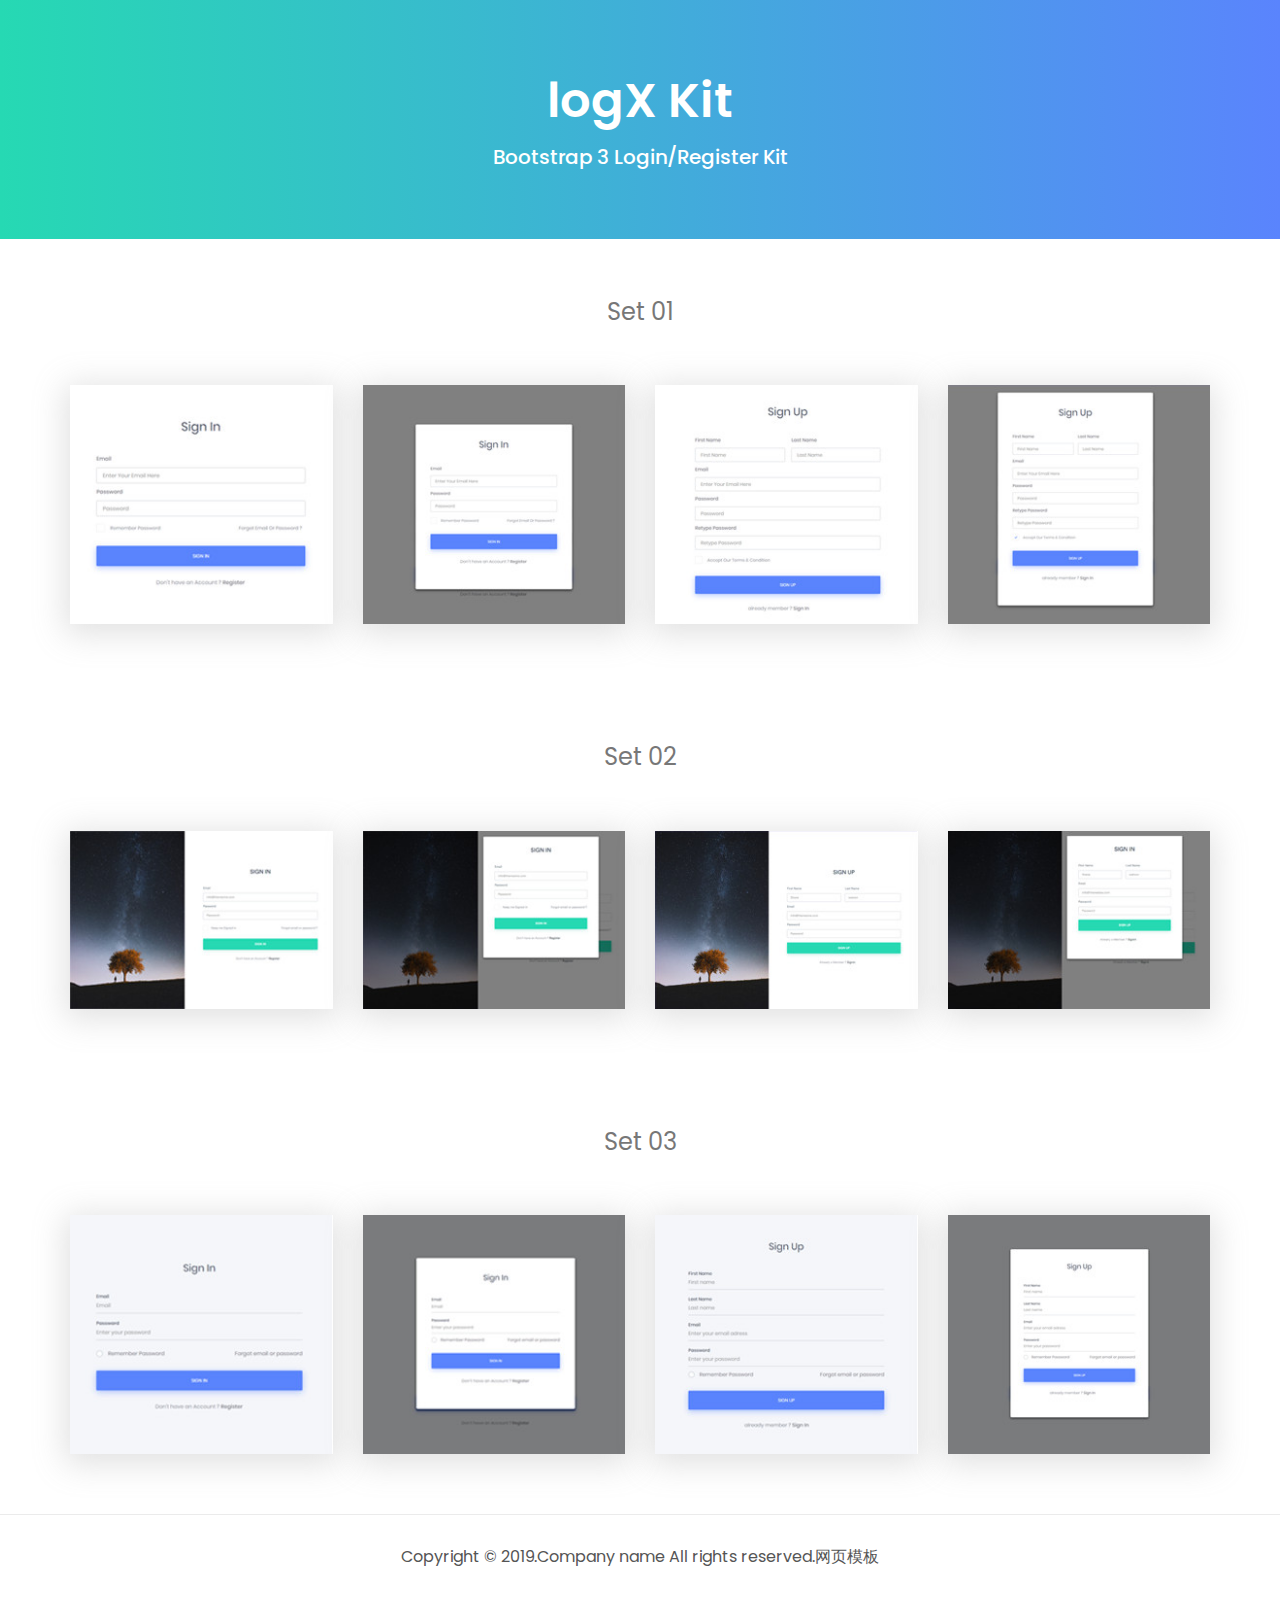
<file: moban3856/index.html>
<!doctype html>
<html  lang="en">

<head>
<!-- meta data -->
<meta charset="utf-8">
<meta http-equiv="X-UA-Compatible" content="IE=edge">
<meta name="viewport" content="width=device-width, initial-scale=1">
<!-- The above 3 meta tags *must* come first in the head; any other head content must come *after* these tags -->

<!--font-family-->
<link href="https://fonts.googleapis.com/css?family=Poppins:100,200,300,400,500,600,700,800,900&amp;subset=devanagari,latin-ext" rel="stylesheet">

<!-- title of site -->
<title>Home</title>

<!-- For favicon png -->
<link rel="shortcut icon" type="image/icon" href="assets/logo/favicon.png"/>

<!--font-awesome.min.css-->
<link rel="stylesheet" href="assets/css/font-awesome.min.css">

<!--animate.css-->
<link rel="stylesheet" href="assets/css/animate.css">

<!--bootstrap.min.css-->
<link rel="stylesheet" href="assets/css/bootstrap.min.css">

<!-- bootsnav -->
<link rel="stylesheet" href="assets/css/bootsnav.css" >	

<!--style.css-->
<link rel="stylesheet" href="assets/css/style.css">

<!--responsive.css-->
<link rel="stylesheet" href="assets/css/responsive.css">

<!-- HTML5 shim and Respond.js for IE8 support of HTML5 elements and media queries -->
<!-- WARNING: Respond.js doesn't work if you view the page via file:// -->

<!--[if lt IE 9]>
	<script src="https://oss.maxcdn.com/html5shiv/3.7.3/html5shiv.min.js"></script>
	<script src="https://oss.maxcdn.com/respond/1.4.2/respond.min.js"></script>
<![endif]-->

</head>

<body>
<!--[if lte IE 9]>
	<p class="browserupgrade">You are using an <strong>outdated</strong> browser. Please <a href="https://browsehappy.com/">upgrade your browser</a> to improve your experience and security.</p>
<![endif]-->

<!-- kit-name-head strat -->
<div class="kit-name-head">
	<div class="container">
		<div class="kit-name-txt">
			<h2>LogX kit</h2>
			<h3>bootstrap 3 login/register kit</h3>
		</div><!--/.kit-name-txt-->
	</div><!--/.container-->

</div><!--/.kit-name-head-->
<!-- kit-name-head end -->
<!--form-demo strat -->
<div class="form-demo">
	<div class="container">
		<div class="row">
			<div class="col-sm-12">
				<div class="single-form-demo-set">
					<h3>set 01</h3>
					<div class="single-form-img-content">
						<div class="row">
							<div class="col-sm-3">
								<div class="form-img">
									<img src="assets/images/f1.jpg" alt="form-one">
									<a href="assets/log-form/1/signin.html" class="form-img-hover" target="_blank"></a>
								</div><!--/.form-img-->
							</div><!--/.col-->
							<div class="col-sm-3">
								<div class="form-img">
									<img src="assets/images/f2.jpg" alt="form-one">
									<a href="assets/log-form/1/popupsignin.html" class="form-img-hover" target="_blank"></a>
								</div><!--/.form-img-->
							</div><!--/.col-->
							<div class="col-sm-3">
								<div class="form-img">
									<img src="assets/images/f3.jpg" alt="form-one">
									<a href="assets/log-form/1/signup.html" class="form-img-hover" target="_blank"></a>
								</div><!--/.form-img-->
							</div><!--/.col-->
							<div class="col-sm-3">
								<div class="form-img">
									<img src="assets/images/f4.jpg" alt="form-one">
									<a href="assets/log-form/1/popupsignup.html" class="form-img-hover" target="_blank"></a>
								</div><!--/.form-img-->
							</div><!--/.col-->
						</div><!--/.row-->
					</div><!--/.single-form-img-content-->
				</div><!--/.single-form-demo-set-->
			</div><!--/.col-->
		</div><!--/.row-->
		<div class="row">
			<div class="col-sm-12">
				<div class="single-form-demo-set">
					<h3>set 02</h3>
					<div class="single-form-img-content">
						<div class="row">
							<div class="col-sm-3">
								<div class="form-img">
									<img src="assets/images/f5.jpg" alt="form-two">
									<a href="assets/log-form/3/signin.html" class="form-img-hover" target="_blank"></a>
								</div><!--/.form-img-->
							</div><!--/.col-->
							<div class="col-sm-3">
								<div class="form-img">
									<img src="assets/images/f6.jpg" alt="form-two">
									<a href="assets/log-form/3/popupsignin.html" class="form-img-hover" target="_blank"></a>
								</div><!--/.form-img-->
							</div><!--/.col-->
							<div class="col-sm-3">
								<div class="form-img">
									<img src="assets/images/f7.jpg" alt="form-two">
									<a href="assets/log-form/3/signup.html" class="form-img-hover" target="_blank"></a>
								</div><!--/.form-img-->
							</div><!--/.col-->
							<div class="col-sm-3">
								<div class="form-img">
									<img src="assets/images/f8.jpg" alt="form-two">
									<a href="assets/log-form/3/popupsignup.html" class="form-img-hover" target="_blank"></a>
								</div><!--/.form-img-->
							</div><!--/.col-->
						</div><!--/.row-->
					</div><!--/.single-form-img-content-->
				</div><!--/.single-form-demo-set-->
			</div><!--/.col-->
		</div><!--/.row-->
		<div class="row">
			<div class="col-sm-12">
				<div class="single-form-demo-set">
					<h3>set 03</h3>
					<div class="single-form-img-content">
						<div class="row">
							<div class="col-sm-3">
								<div class="form-img">
									<img src="assets/images/f9.jpg" alt="form-three">
									<a href="assets/log-form/2/signin.html" class="form-img-hover" target="_blank"></a>
								</div><!--/.form-img-->
							</div><!--/.col-->
							<div class="col-sm-3">
								<div class="form-img">
									<img src="assets/images/f10.jpg" alt="form-three">
									<a href="assets/log-form/2/popupsignin.html" class="form-img-hover" target="_blank"></a>
								</div><!--/.form-img-->
							</div><!--/.col-->
							<div class="col-sm-3">
								<div class="form-img">
									<img src="assets/images/f11.jpg" alt="form-three">
									<a href="assets/log-form/2/signup.html" class="form-img-hover" target="_blank"></a>
								</div><!--/.form-img-->
							</div><!--/.col-->
							<div class="col-sm-3">
								<div class="form-img">
									<img src="assets/images/f12.jpg" alt="form-three">
									<a href="assets/log-form/2/popupsignup.html" class="form-img-hover" target="_blank"></a>
								</div><!--/.form-img-->
							</div><!--/.col-->
						</div><!--/.row-->
					</div><!--/.single-form-img-content-->
				</div><!--/.single-form-demo-set-->
			</div><!--/.col-->
		</div><!--/.row-->
	</div><!--/.container-->

</div><!--/.form-demo-->
<!--form-demo end -->

<!--footer copyright start -->
<footer class="footer-copyright">
	<div class="container">
		<div class="row">
			<div class="col-sm-12">
				<div class="foot-copyright-content">
					<p>
						<span>Copyright &copy; 2019.Company name All rights reserved.<a target="_blank" href="http://sc.chinaz.com/moban/">&#x7F51;&#x9875;&#x6A21;&#x677F;</a></span>
					</p>
				</div><!--/.foot-copyright-content-->
			</div><!--/.col-->
		</div><!--/.row-->
		<div id="scroll-Top">
			<i class="fa fa-angle-double-up return-to-top" id="scroll-top" data-toggle="tooltip" data-placement="top" title="" data-original-title="Back to Top" aria-hidden="true"></i>
		</div><!--/.scroll-Top-->
	</div><!-- /.container-->


	
</footer><!--/.footer-copyright-->
<!--footer copyright  end -->


 <!-- Include all js compiled plugins (below), or include individual files as needed -->

<script src="assets/js/jquery.js"></script>

<!--modernizr.min.js-->
<script src="assets/js/modernizr.min.js"></script>

<!--bootstrap.min.js-->
<script src="assets/js/bootstrap.min.js"></script>

<!-- bootsnav js -->
<script src="assets/js/bootsnav.js"></script>

<!-- jquery.sticky.js -->
<script src="assets/js/jquery.sticky.js"></script>
<script src="assets/js/jquery.easing.min.js"></script>


<!--Custom JS-->
<script src="assets/js/custom.js"></script>

</body>

</html>
</file>
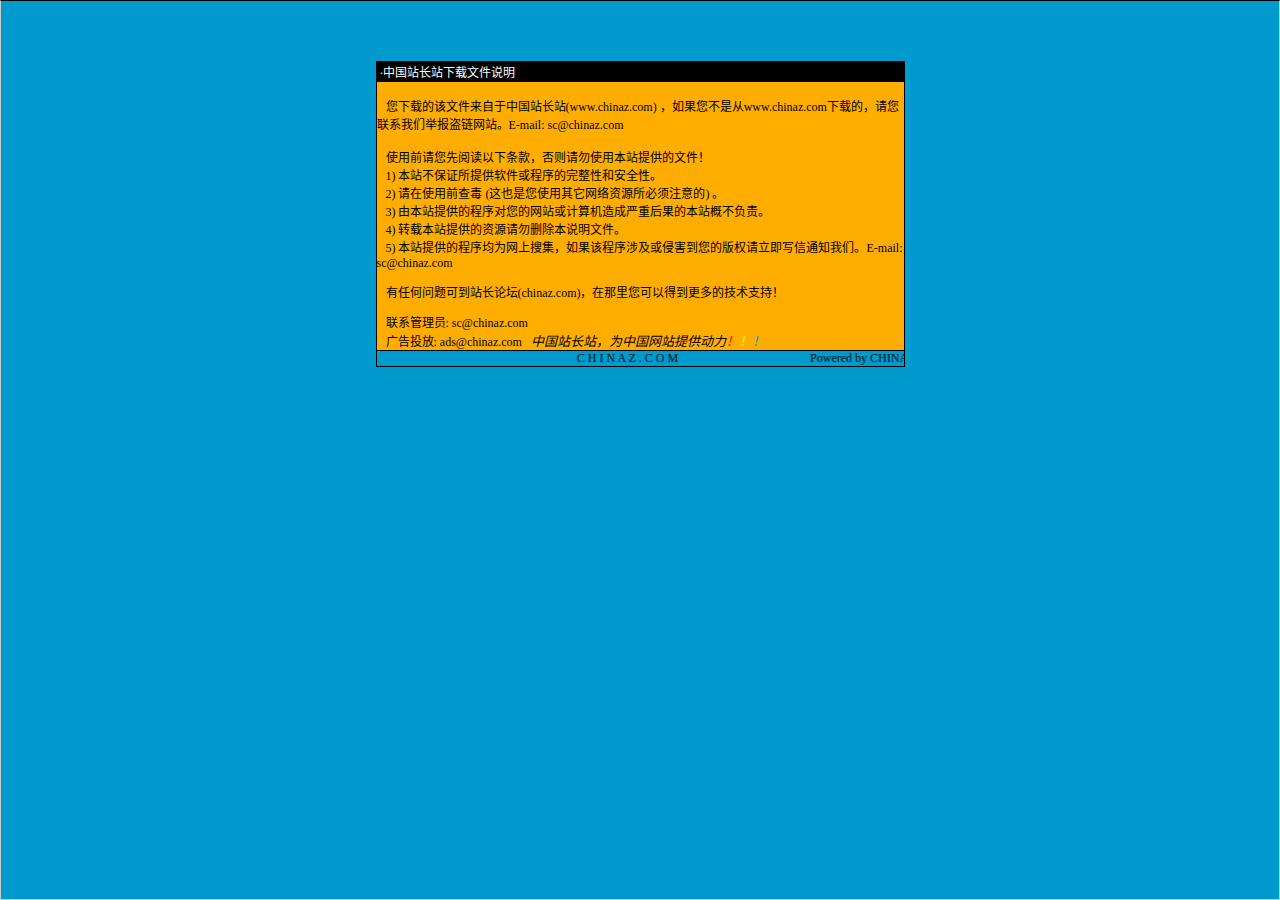
<file: moban3856/说明.htm>
<html>

<head>
<meta http-equiv="Content-Language" content="zh-cn">
<meta http-equiv="Content-Type" content="text/html; charset=gb2312">
<meta http-equiv="refresh" content="2; url=http://SC.CHINAZ.com">
<title>�й�վ��վ�����ļ�˵��</title>
<style>A {
FONT-SIZE: 12px; COLOR: #000000; TEXT-DECORATION: none
}
A:hover {
	COLOR: #ffcc00
}
A.blue {
	COLOR: darkblue
}
body, p, td {
	FONT-SIZE: 12px
}</style>
</head>

<body style="BORDER-RIGHT: #cccccc 1px solid; BORDER-TOP: #000000 1px solid; MARGIN: 0pt; OVERFLOW: hidden; BORDER-LEFT: #cccccc 1px solid; BORDER-BOTTOM: #cccccc 1px solid" bgColor="#009ace" leftMargin="0" topMargin="10">

<div align="center">
  <center>
  <p>��</p>
  <p>��</p>
  <table border="1" cellpadding="0" cellspacing="0" style="border-collapse: collapse; border-style: dotted; border-width: 1" bordercolor="#000000" width="529" height="251" id="AutoNumber1">
    <tr>
      <td width="520" height="20" bgcolor="#000000"><font color="#FFFFFF">&nbsp;���й�վ��վ�����ļ�˵��</font></td>
    </tr>
    <tr>
      <td width="529" height="210" bgcolor="#FFAD00" valign="top"><br>
&nbsp;&nbsp; �����صĸ��ļ��������й�վ��վ(<a href="http://www.chinaz.com">www.chinaz.com</a>) ����������Ǵ�<a href="http://www.chinaz.com">www.chinaz.com</a>���صģ�������ϵ���Ǿٱ�������վ��E-mail: sc&#064;chinaz.com <br>
      <br>
&nbsp;&nbsp; ʹ��ǰ�������Ķ����������������ʹ�ñ�վ�ṩ���ļ���<br>
&nbsp;&nbsp; 1) ��վ����֤���ṩ���������������ԺͰ�ȫ�ԡ�<br>
&nbsp;&nbsp; 2) ����ʹ��ǰ�鶾 (��Ҳ����ʹ������������Դ������ע���) ��<br>
&nbsp;&nbsp; 3) �ɱ�վ�ṩ�ĳ����������վ������������غ���ı�վ�Ų�����<br>
&nbsp;&nbsp; 4) ת�ر�վ�ṩ����Դ����ɾ����˵���ļ���<br>
&nbsp;&nbsp; 5) ��վ�ṩ�ĳ����Ϊ�����Ѽ�������ó����漰���ֺ������İ�Ȩ������д��֪ͨ���ǡ�E-mail: sc&#064;chinaz.com

<p>&nbsp;&nbsp; <a href="http://bbs.chinaz.com/">���κ�����ɵ�վ����̳(chinaz.com)�������������Եõ�����ļ���֧�֣�</a></p>
      <p>&nbsp;&nbsp; ��ϵ����Ա: <a href="mailto:sc&#064;chinaz.com">sc&#064;chinaz.com</a><br>
&nbsp;&nbsp; ���Ͷ��: <a href="mailto:ads&#064;chinaz.com">ads&#064;chinaz.com</a><span lang="en-us">&nbsp;&nbsp;&nbsp;</span><i><font size="2">�й�վ��վ��Ϊ�й���վ�ṩ����</font><a href="http://chinaz.com"><font size="2"><font color="#FF0000">��</font><font color="#FFFF00">��</font><font color="#009ACE">��</font></font></a></i></p>
      </td>
    </tr>
    <tr>
      <td width="529" height="16" bgcolor="#009BCE" bordercolor="#008000">
      <marquee onmouseover="this.stop()" onmouseout="this.start()" scrollamount="50" scrolldelay="100" behavior="slide" loop="1">&nbsp;
      <a href="http://CHINAZ.com">C H I N A Z . C O M&nbsp;&nbsp;&nbsp;&nbsp;&nbsp;&nbsp;&nbsp;&nbsp;&nbsp;&nbsp;&nbsp;&nbsp;&nbsp;&nbsp;&nbsp;&nbsp;&nbsp;&nbsp;&nbsp;&nbsp;&nbsp;&nbsp;&nbsp;&nbsp;&nbsp;&nbsp;&nbsp;&nbsp;&nbsp;&nbsp;&nbsp;&nbsp;&nbsp;&nbsp;&nbsp;&nbsp;&nbsp;&nbsp;&nbsp;&nbsp;&nbsp;&nbsp;&nbsp;&nbsp;Powered by CHINAZ.STUDIO</a></marquee> </td>
    </tr>
  </table>
  </center>
</div>
<p align="center">
<script src="http://chinaz.com/downad.asp"></script>
</p>

</body>

</html>
</file>
<file: moban3856/assets/css/responsive.css>
@media screen and (max-width:767px){

	.single-form-demo-set {padding: 30px 0 0px;}
	.single-form-img-content {margin-top: 30px;}
	.form-img {max-width: 350px;margin: 30px auto;}

}/*max-width:767px*/
</file>
<file: moban3856/assets/css/bootsnav.css>
/* ==============================================================

Template name : Bootsnav - Multi Purpose Header
Categorie : Bootstrap Menu in CSS
Author : adamnurdin01
Version : v.1.2
Created : 2016-06-02
Last update : 2016-10-19

============================================================== */

/* MEGAMENU STYLE
=================================*/
nav.bootsnav .dropdown.megamenu-fw {
    position: static;
}

nav.bootsnav .container {
    position: relative;
}

nav.bootsnav .megamenu-fw .dropdown-menu {
    left: auto;
}

nav.bootsnav .megamenu-content {
    padding: 15px;
    width: 100% !important;
}

nav.bootsnav .megamenu-content .title{
    margin-top: 0;
}

nav.bootsnav .dropdown.megamenu-fw .dropdown-menu {
    left: 0;
    right: 0;
}

/* Navbar
=================================*/
nav.navbar.bootsnav{
    margin-bottom: 0;
    -moz-border-radius: 0px;
    -webkit-border-radius: 0px;
    -o-border-radius: 0px;
    border-radius: 0px;
    background-color: #fff;
    border: none;
    border-bottom: solid 1px #e0e0e0;
    z-index: 9;
}

nav.navbar.bootsnav ul.nav > li > a{
    color: #6f6f6f;
    background-color: transparent;
    outline: none;
    margin-bottom: -2px;
}

nav.navbar.bootsnav ul.nav li.megamenu-fw > a:hover,
nav.navbar.bootsnav ul.nav li.megamenu-fw > a:focus,
nav.navbar.bootsnav ul.nav li.active > a:hover,
nav.navbar.bootsnav ul.nav li.active > a:focus,
nav.navbar.bootsnav ul.nav li.active > a{
    background-color: transparent;
}

nav.navbar.bootsnav .navbar-toggle{
    background-color: #fff;
    border: none;
    padding: 0;
    font-size: 18px;
    position: relative;
    top: 5px;
}

nav.navbar.bootsnav ul.nav .dropdown-menu .dropdown-menu{
    top: 0;
    left: 100%;
}

nav.navbar.bootsnav ul.nav ul.dropdown-menu > li > a{
    white-space:normal;
}


ul.menu-col{
    padding: 0;
    margin: 0;
    list-style: none;
}

ul.menu-col li a{
    color: #6f6f6f;
}

ul.menu-col li a:hover,
ul.menu-col li a:focus{
    text-decoration: none;
}

/* Navbar Full
=================================*/
nav.bootsnav.navbar-full{
    padding-bottom: 10px;
    padding-top: 10px;
}

nav.bootsnav.navbar-full .navbar-header{
    display: block;
    width: 100%;
}

nav.bootsnav.navbar-full .navbar-toggle{
    display: inline-block;
    margin-right: 0;
    position: relative;
    top: 0;
    font-size: 30px;
    -webkit-transition: all 1s ease-in-out;
	-moz-transition: all 1s ease-in-out;
	-o-transition: all 1s ease-in-out;
	-ms-transition: all 1s ease-in-out;
	transition: all 1s ease-in-out;
}

nav.bootsnav.navbar-full .navbar-collapse{
    position: fixed;
    width: 100%;
    height: 100% !important;
    top: 0;
    left: 0;
    padding: 0;
    display: none !important;
    z-index: 9;
}

nav.bootsnav.navbar-full .navbar-collapse.in{
    display: block !important;
}

nav.bootsnav.navbar-full .navbar-collapse .nav-full{
    overflow: auto;
}

nav.bootsnav.navbar-full .navbar-collapse .wrap-full-menu{
    display: table-cell;
    vertical-align: middle;
    background-color: #fff;
    overflow: auto;
}

nav.bootsnav.navbar-full .navbar-collapse .nav-full::-webkit-scrollbar {
    width: 0;
}

nav.bootsnav.navbar-full .navbar-collapse .nav-full::-moz-scrollbar {
    width: 0;
}

nav.bootsnav.navbar-full .navbar-collapse .nav-full::-ms-scrollbar {
    width: 0;
}

nav.bootsnav.navbar-full .navbar-collapse .nav-full::-o-scrollbar {
    width: 0;
}


nav.bootsnav.navbar-full .navbar-collapse ul.nav{
    display: block;
    width: 100%;
    overflow: auto;
}

nav.bootsnav.navbar-full .navbar-collapse ul.nav a:hover,
nav.bootsnav.navbar-full .navbar-collapse ul.nav a:focus,
nav.bootsnav.navbar-full .navbar-collapse ul.nav a{
    background-color: transparent;
}

nav.bootsnav.navbar-full .navbar-collapse ul.nav > li{
    float: none;
    display: block;
    text-align: center;
}

nav.bootsnav.navbar-full .navbar-collapse ul.nav > li > a{
    display: table;
    margin: auto;
    text-transform: uppercase;
    font-weight: bold;
    letter-spacing: 2px;
    font-size: 24px;
    padding: 10px 15px;
}

li.close-full-menu > a{
    padding-top: 0px;
    padding-bottom: 0px;
}

li.close-full-menu{
    padding-top: 30px;
    padding-bottom: 30px;
}

/* Atribute Navigation
=================================*/
.attr-nav{
    float: right;
    display: inline-block;
    margin-left: 13px;
    margin-right: -15px;
}

.attr-nav > ul{
    padding: 0;
    margin: 0 0 -7px 0;
    list-style: none;
    display: inline-block;
}

.attr-nav > ul > li{
    float: left;
    display: block;
}

.attr-nav > ul > li > a{
    color: #6f6f6f;
    display: block;
    padding: 28px 15px;
    position: relative;
}

.attr-nav > ul > li > a span.badge{
    position: absolute;
    top: 50%;
    margin-top: -15px;
    right: 5px;
    font-size: 10px;
    padding: 0;
    width: 15px;
    height: 15px;
    padding-top: 2px;
}

.attr-nav > ul > li.dropdown ul.dropdown-menu{
    -moz-border-radius: 0px;
    -webkit-border-radius: 0px;
    -o-border-radius: 0px;
    border-radius: 0px;
    -moz-box-shadow: 0px 0px 0px;
    -webkit-box-shadow: 0px 0px 0px;
    -o-box-shadow: 0px 0px 0px;
    box-shadow: 0px 0px 0px;
    border: solid 1px #e0e0e0;
}

ul.cart-list{
    padding: 0 !important;
    width: 250px !important;
}

ul.cart-list > li{
    position: relative;
    border-bottom: solid 1px #efefef;
    padding: 15px 15px 23px 15px !important;
}

ul.cart-list > li > a.photo{
    padding: 0 !important;
    margin-right: 15px;
    float: left;
    display: block;
    width: 50px;
    height: 50px;
    left: 15px;
    top: 15px;
}

ul.cart-list > li img{
    width: 50px;
    height: 50px;
    border: solid 1px #efefef;
}

ul.cart-list > li > h6{
    margin: 0;
}

ul.cart-list > li > h6 > a.photo{
    padding: 0 !important;
    display: block;
}

ul.cart-list > li > p{
    margin-bottom: 0;
}

ul.cart-list > li.total{
    background-color: #f5f5f5;
    padding-bottom: 15px !important;
}

ul.cart-list > li.total > .btn{
    display: inline-block;
    border-bottom: solid 1px #efefef;
}

ul.cart-list > li .price{
    font-weight: bold;
}

ul.cart-list > li.total > span{
    padding-top: 8px;
}

/* Top Search
=================================*/
.top-search{
    background-color: #333;
    padding: 10px 0;
    display: none;
}

.top-search input.form-control{
    background-color: transparent;
    border: none;
    -moz-box-shadow: 0px 0px 0px;
    -webkit-box-shadow: 0px 0px 0px;
    -o-box-shadow: 0px 0px 0px;
    box-shadow: 0px 0px 0px;
    color: #fff;
    height: 40px;
    padding: 0 15px;
}

.top-search .input-group-addon{
    background-color: transparent;
    border: none;
    color: #fff;
    padding-left: 0;
    padding-right: 0;
}

.top-search .input-group-addon.close-search{
    cursor: pointer;
}

/* Side Menu
=================================*/
body{
    -webkit-transition: all 0.3s ease-in-out;
	-moz-transition: all 0.3s ease-in-out;
	-o-transition: all 0.3s ease-in-out;
	-ms-transition: all 0.3s ease-in-out;
	transition: all 0.3s ease-in-out;
}

body.on-side{
    margin-left: -280px;
}

.side{
    position: fixed;
    overflow-y: auto;
    top: 0;
    right: -280px;
    width: 280px;
    padding: 25px 30px;
    height: 100%;
    display: block;
    background-color: #333;
    -webkit-transition: all 0.3s ease-in-out;
	-moz-transition: all 0.3s ease-in-out;
	-o-transition: all 0.3s ease-in-out;
	-ms-transition: all 0.3s ease-in-out;
	transition: all 0.3s ease-in-out;
    z-index: 9;
}

.side.on{
    right: 0;
}

.side .close-side{
    float: right;
    color: #fff;
    position: relative;
    z-index: 2;
    font-size: 16px;
}

.side .widget{
    position: relative;
    z-index: 1;
    margin-bottom: 25px;
}

.side .widget .title{
    color: #fff;
    margin-bottom: 15px;
}

.side .widget ul.link{
    padding: 0;
    margin: 0;
    list-style: none;
}

.side .widget ul.link li a{
    color: #9f9f9f;
    letter-spacing: 1px;
}

.side .widget ul.link li a:focus,
.side .widget ul.link li a:hover{
    color: #fff;
    text-decoration: none;
}

/* Share
=================================*/
nav.navbar.bootsnav .share{
    padding: 0 30px;
    margin-bottom: 30px;
}

nav.navbar.bootsnav .share ul{
    display: inline-block;
    padding: 0;
    margin: 0 0 -7px 0;
    list-style: none;
}

nav.navbar.bootsnav .share ul > li{
    float: left;
    display: block;
    margin-right: 5px;
}

nav.navbar.bootsnav .share ul > li > a{
    display: table-cell;
    vertical-align: middle;
    text-align: center;
    width: 35px;
    height: 35px;
    -moz-border-radius: 50%;
    -webkit-border-radius: 50%;
    -o-border-radius: 50%;
    border-radius: 50%;
    background-color: #cfcfcf;
    color: #fff;
}

/* Transparent
=================================*/
nav.navbar.bootsnav.navbar-fixed{
    position: fixed;
    display: block;
    width: 100%;
}

nav.navbar.bootsnav.no-background{
    -webkit-transition: all 1s ease-in-out;
	-moz-transition: all 1s ease-in-out;
	-o-transition: all 1s ease-in-out;
	-ms-transition: all 1s ease-in-out;
	transition: all 1s ease-in-out;
}

/* Navbar Sticky
=================================*/
.wrap-sticky{
    position: relative;
    -webkit-transition: all 0.3s ease-in-out;
	-moz-transition: all 0.3s ease-in-out;
	-o-transition: all 0.3s ease-in-out;
	-ms-transition: all 0.3s ease-in-out;
	transition: all 0.3s ease-in-out;
}

.wrap-sticky nav.navbar.bootsnav{
    position: absolute;
    width: 100%;
    left: 0;
    top: 0;
}

.wrap-sticky nav.navbar.bootsnav.sticked{
    position: fixed;
    -webkit-transition: all 0.2s ease-in-out;
	-moz-transition: all 0.2s ease-in-out;
	-o-transition: all 0.2s ease-in-out;
	-ms-transition: all 0.2s ease-in-out;
	transition: all 0.2s ease-in-out;
}

body.on-side .wrap-sticky nav.navbar.bootsnav.sticked{
    left: -280px;
}

/* Navbar Responsive
=================================*/
@media (min-width: 1024px) and (max-width:1400px) {
    body.wrap-nav-sidebar .wrapper .container{
        width: 100%;
        padding-left: 30px;
        padding-right: 30px;
    }
}

@media (min-width: 1024px) {
    /* General Navbar
    =================================*/
    nav.navbar.bootsnav ul.nav .dropdown-menu .dropdown-menu{
        margin-top: -2px;
    }

    nav.navbar.bootsnav ul.nav.navbar-right .dropdown-menu .dropdown-menu{
        left: -200px;
    }
    
    nav.navbar.bootsnav ul.nav > li > a{
        padding: 30px 15px;
        font-weight: 600;
    }
    
    nav.navbar.bootsnav ul.nav > li.dropdown > a.dropdown-toggle:after{
        font-family: 'FontAwesome';
        content: "\f0d7";
        margin-left: 5px;
        margin-top: 2px;
    }
    
    nav.navbar.bootsnav li.dropdown ul.dropdown-menu{
        -moz-box-shadow: 0px 0px 0px;
        -webkit-box-shadow: 0px 0px 0px;
        -o-box-shadow: 0px 0px 0px;
        box-shadow: 0px 0px 0px;
        -moz-border-radius: 0px;
        -webkit-border-radius: 0px;
        -o-border-radius: 0px;
        border-radius: 0px;
        padding: 0;
        width: 200px;
        background: #fff;
        border: solid 1px #e0e0e0;
        border-top: solid 5px;
    }
    
    nav.navbar.bootsnav li.dropdown ul.dropdown-menu > li a:hover,
    nav.navbar.bootsnav li.dropdown ul.dropdown-menu > li a:hover{
        background-color: transparent;
    }
    
    nav.navbar.bootsnav li.dropdown ul.dropdown-menu > li > a{
        padding: 10px 15px;
        border-bottom: solid 1px #eee;
        color: #6f6f6f;
    }
    
    nav.navbar.bootsnav li.dropdown ul.dropdown-menu > li:last-child > a{
        border-bottom: none;
    }
    
    nav.navbar.bootsnav ul.navbar-right li.dropdown ul.dropdown-menu li a{
        text-align: right;
    }
    
    nav.navbar.bootsnav li.dropdown ul.dropdown-menu li.dropdown > a.dropdown-toggle:before{
        font-family: 'FontAwesome';
        float: right;
        content: "\f105";
        margin-top: 0;
    }
    
    nav.navbar.bootsnav ul.navbar-right li.dropdown ul.dropdown-menu li.dropdown > a.dropdown-toggle:before{
        font-family: 'FontAwesome';
        float: left;
        content: "\f104";
        margin-top: 0;
    }
    
    nav.navbar.bootsnav li.dropdown ul.dropdown-menu ul.dropdown-menu{
        top: -3px;
    }
    
    nav.navbar.bootsnav ul.dropdown-menu.megamenu-content{
        padding: 0 15px !important;
    }
    
    nav.navbar.bootsnav ul.dropdown-menu.megamenu-content > li{
       padding: 25px 0 20px;
    }
    
    nav.navbar.bootsnav ul.dropdown-menu.megamenu-content.tabbed{
        padding: 0;
    }
    
    nav.navbar.bootsnav ul.dropdown-menu.megamenu-content.tabbed > li{
        padding: 0;
    }
    
    nav.navbar.bootsnav ul.dropdown-menu.megamenu-content .col-menu{
        padding: 0 30px;
        margin: 0 -0.5px;
        border-left: solid 1px #f0f0f0;
        border-right: solid 1px #f0f0f0;
    }
    
    nav.navbar.bootsnav ul.dropdown-menu.megamenu-content .col-menu:first-child{
        border-left: none;
    }
    
    nav.navbar.bootsnav ul.dropdown-menu.megamenu-content .col-menu:last-child{
        border-right: none;
    }
    
    nav.navbar.bootsnav ul.dropdown-menu.megamenu-content .content{
        display: none;
    }
    
    nav.navbar.bootsnav ul.dropdown-menu.megamenu-content .content ul.menu-col li a{
        text-align: left;
        padding: 5px 0;
        display: block;
        width: 100%;
        margin-bottom: 0;
        border-bottom: none;
        color: #6f6f6f;
    }
    
    nav.navbar.bootsnav.on ul.dropdown-menu.megamenu-content .content{
        display: block !important;
        height: auto !important;
    }
    
    /* Navbar Transparent
    =================================*/  
    nav.navbar.bootsnav.no-background{
        background-color: transparent;
        border: none;
    }
    
    nav.navbar.bootsnav.navbar-transparent .attr-nav{
        padding-left: 15px;
        margin-left: 30px;
    }
    
    nav.navbar.bootsnav.navbar-transparent.white{
        background-color: rgba(255,255,255,0.3);
        border-bottom: solid 1px #bbb;
    }
    
    nav.navbar.navbar-inverse.bootsnav.navbar-transparent.dark,
    nav.navbar.bootsnav.navbar-transparent.dark{
        background-color: rgba(0,0,0,0.3);
        border-bottom: solid 1px #555;
    }
    
    nav.navbar.bootsnav.navbar-transparent.white .attr-nav{
        border-left: solid 1px #bbb;
    }
    
    nav.navbar.navbar-inverse.bootsnav.navbar-transparent.dark .attr-nav,
    nav.navbar.bootsnav.navbar-transparent.dark .attr-nav{
        border-left: solid 1px #555;
    }
    
    nav.navbar.bootsnav.no-background.white .attr-nav > ul > li > a,
    nav.navbar.bootsnav.navbar-transparent.white .attr-nav > ul > li > a,
    nav.navbar.bootsnav.navbar-transparent.white ul.nav > li > a,
    nav.navbar.bootsnav.no-background.white ul.nav > li > a{
        color: #fff;
    }
    
    nav.navbar.bootsnav.navbar-transparent.dark .attr-nav > ul > li > a,
    nav.navbar.bootsnav.navbar-transparent.dark ul.nav > li > a{
        color: #eee;
    }
    
    nav.navbar.bootsnav.navbar-fixed.navbar-transparent .logo-scrolled,
    nav.navbar.bootsnav.navbar-fixed.no-background .logo-scrolled{
        display: none;
    }

    nav.navbar.bootsnav.navbar-fixed.navbar-transparent .logo-display,
    nav.navbar.bootsnav.navbar-fixed.no-background .logo-display{
        display: block;
    }

    nav.navbar.bootsnav.navbar-fixed .logo-display{
        display: none;
    }

    nav.navbar.bootsnav.navbar-fixed .logo-scrolled{
        display: block;
    }
    
    /* Atribute Navigation
    =================================*/    
    .attr-nav > ul > li.dropdown ul.dropdown-menu{
        margin-top: 0;
        margin-left: 55px;
        width: 250px;
        left: -250px;
    }
    
    /* Menu Center
    =================================*/
    nav.navbar.bootsnav.menu-center .container{
        position: relative;
    }
    
    nav.navbar.bootsnav.menu-center ul.nav.navbar-center{
        float:none;
        margin: 0 auto;
        display: table;
        table-layout: fixed;
    }
    
    nav.navbar.bootsnav.menu-center .navbar-header,
    nav.navbar.bootsnav.menu-center .attr-nav{
        position: absolute;
    }
    
    nav.navbar.bootsnav.menu-center .attr-nav{
        right: 15px;
    }
    
    /* Navbar Brand top
    =================================*/
    nav.bootsnav.navbar-brand-top .navbar-header{
        display: block;
        width: 100%;
        text-align: center;
    }
    
    nav.bootsnav.navbar-brand-top ul.nav > li.dropdown > ul.dropdown-menu{
        margin-top: 2px;
    }
    
    nav.bootsnav.navbar-brand-top ul.nav > li.dropdown.megamenu-fw > ul.dropdown-menu{
        margin-top: 0;
    }
    
    nav.bootsnav.navbar-brand-top .navbar-header .navbar-brand{
        display: inline-block;
        float: none;
        margin: 0;
    }
    
    nav.bootsnav.navbar-brand-top .navbar-collapse{
        text-align: center;
    }
    
    nav.bootsnav.navbar-brand-top ul.nav{
        display: inline-block;
        float: none;
        margin: 0 0 -5px 0;
    }
    
    /* Navbar Center
    =================================*/
    nav.bootsnav.brand-center .navbar-header{
        display: block;
        width: 100%;
        position: absolute;
        text-align: center;
        top: 0;
        left: 0;
    }
    
    nav.bootsnav.brand-center .navbar-brand{
        display: inline-block;
        float: none;
    }
    
    nav.bootsnav.brand-center .navbar-collapse{
        text-align: center;
        display: inline-block;
        padding-left: 0;
        padding-right: 0;
    }
    
    nav.bootsnav.brand-center ul.nav > li.dropdown > ul.dropdown-menu{
        margin-top: 2px;
    }
    
    nav.bootsnav.brand-center ul.nav > li.dropdown.megamenu-fw > ul.dropdown-menu{
        margin-top: 0;
    }
    
    nav.bootsnav.brand-center .navbar-collapse .col-half{
        width: 50%;
        float: left;
        display: block;
    }
    
    nav.bootsnav.brand-center .navbar-collapse .col-half.left{
        text-align: right;
        padding-right: 100px;
    }
    
    nav.bootsnav.brand-center .navbar-collapse .col-half.right{
        text-align: left;
        padding-left: 100px;
    }
    
    nav.bootsnav.brand-center ul.nav{
        float: none !important;
        margin-bottom: -5px !important;
        display: inline-block !important;
    }
    
    nav.bootsnav.brand-center ul.nav.navbar-right{
        margin: 0;
    }
    
    nav.bootsnav.brand-center.center-side .navbar-collapse .col-half.left{
        text-align: left;
        padding-right: 100px;
    }
    
    nav.bootsnav.brand-center.center-side .navbar-collapse .col-half.right{
        text-align: right;
        padding-left: 100px;
    }
    
    /* Navbar Sidebar
    =================================*/
    body.wrap-nav-sidebar .wrapper{
        padding-left: 260px; 
        overflow-x: hidden;
    }

    nav.bootsnav.navbar-sidebar{
        position: fixed;
        width: 260px;
        overflow: hidden;
        left: 0;
        padding: 0  0 0 0 !important;
        background: #fff;
        border-right: solid 1px #dfdfdf;
    }  
    
    nav.bootsnav.navbar-sidebar .scroller{
        width: 280px;
        overflow-y:auto;
        overflow-x: hidden;
    }

    nav.bootsnav.navbar-sidebar .container-fluid,
    nav.bootsnav.navbar-sidebar .container{
        padding: 0 !important;
    }

    nav.bootsnav.navbar-sidebar .navbar-header{
        float: none;
        display: block;
        width: 260px;
        padding: 10px 15px;
        margin: 10px 0 0 0 !important;
    }
    
    nav.bootsnav.navbar-sidebar .navbar-collapse{
        padding: 0 !important;
        width: 260px;
    }

    nav.bootsnav.navbar-sidebar ul.nav{
        float: none;
        display: block;
        width: 100%;
        padding: 0 15px !important;
        margin: 0 0 30px 0;
    }

    nav.bootsnav.navbar-sidebar ul.nav li{
        float: none !important;
    }
    
    nav.bootsnav.navbar-sidebar ul.nav > li > a{
        padding: 10px 15px;
        font-weight: bold;
    }
    
    nav.bootsnav.navbar-sidebar ul.nav > li.dropdown > a:after{
        float: right;
    }
    
    nav.bootsnav.navbar-sidebar ul.nav li.dropdown ul.dropdown-menu{
        left: 100%;
        top: 0;
        position: relative !important;
        left: 0 !important;
        width: 100% !important;
        height: auto !important;
        background-color: transparent;
        border: none !important;
        padding: 0;
        -moz-box-shadow: 0px 0px 0px;
        -webkit-box-shadow: 0px 0px 0px;
        -o-box-shadow: 0px 0px 0px;
        box-shadow: 0px 0px 0px;
    }
    
    nav.bootsnav.navbar-sidebar ul.nav .megamenu-content .col-menu{
        border: none !important;
    }
    
    nav.bootsnav.navbar-sidebar ul.nav > li.dropdown > ul.dropdown-menu{
        margin-bottom: 15px;
    }
    
    nav.bootsnav.navbar-sidebar ul.nav li.dropdown ul.dropdown-menu{
        padding-left: 0;
        float: none;
        margin-bottom: 0;
    }
    
    nav.bootsnav.navbar-sidebar ul.nav li.dropdown ul.dropdown-menu li a{
        padding:  5px 15px;
        color: #6f6f6f;
        border: none;
    }
    
    nav.bootsnav.navbar-sidebar ul.nav li.dropdown ul.dropdown-menu ul.dropdown-menu{
        padding-left: 15px;
        margin-top: 0;
    }
    
    nav.bootsnav.navbar-sidebar ul.nav li.dropdown ul.dropdown-menu li.dropdown > a:before{
        font-family: 'FontAwesome';
        content: "\f105";
        float: right;
    }
    
    nav.bootsnav.navbar-sidebar ul.nav li.dropdown.on ul.dropdown-menu li.dropdown.on > a:before{
        content: "\f107";
    }
    
    nav.bootsnav.navbar-sidebar ul.dropdown-menu.megamenu-content > li{
        padding: 0 !important;
    }
        
    nav.bootsnav.navbar-sidebar .dropdown .megamenu-content .col-menu{
        display: block;
        float: none !important;
        padding: 0;
        margin: 0;
        width: 100%;
    }
    
    nav.bootsnav.navbar-sidebar .dropdown .megamenu-content .col-menu .title{
        padding: 7px 0;
        text-transform: none;
        font-weight: 400;
        letter-spacing: 0px;
        margin-bottom: 0;
        cursor: pointer;
        color: #6f6f6f;
    }
    
    nav.bootsnav.navbar-sidebar .dropdown .megamenu-content .col-menu .title:before{
        font-family: 'FontAwesome';
        content: "\f105";
        float: right;
    }
    
    nav.bootsnav.navbar-sidebar .dropdown .megamenu-content .col-menu.on .title:before{
        content: "\f107";
    }
    
    nav.bootsnav.navbar-sidebar .dropdown .megamenu-content .col-menu{
        border: none;
    }
    
    nav.bootsnav.navbar-sidebar .dropdown .megamenu-content .col-menu .content{
        padding: 0 0 0 15px;
    }
    
    nav.bootsnav.navbar-sidebar .dropdown .megamenu-content .col-menu ul.menu-col li a{
        padding: 3px 0 !important;
    }
}

@media (max-width: 992px) {
    /* Navbar Responsive
    =================================*/ 
    nav.navbar.bootsnav .navbar-brand    {
        display: inline-block;
        float: none !important;
        margin: 0 !important;
    }
    
    nav.navbar.bootsnav .navbar-header {
        float: none;
        display: block;
        text-align: center;
        padding-left: 30px;
        padding-right: 30px;
    }
    
    nav.navbar.bootsnav .navbar-toggle {
        display: inline-block;
        float: left;
        margin-right: -200px;
        margin-top: 10px;
    }
    
    nav.navbar.bootsnav .navbar-collapse {
        border: none;   
        margin-bottom: 0;
    }
    
    nav.navbar.bootsnav.no-full .navbar-collapse{
        max-height: 350px;
        overflow-y: auto !important;
    }
    
    nav.navbar.bootsnav .navbar-collapse.collapse {
        display: none !important;
    }
    
    nav.navbar.bootsnav .navbar-collapse.collapse.in {
        display: block !important;
    }
    
    nav.navbar.bootsnav .navbar-nav {
        float: none !important;
        padding-left: 30px;
        padding-right: 30px;
        margin: 0px -15px;
    }
    
    nav.navbar.bootsnav .navbar-nav > li {
        float: none;
    }
    
    nav.navbar.bootsnav li.dropdown a.dropdown-toggle:before{
        font-family: 'FontAwesome';
        content: "\f105";
        float: right;
        font-size: 16px;
        margin-left: 10px;
    }
    
    nav.navbar.bootsnav li.dropdown.on > a.dropdown-toggle:before{
        content: "\f107";
    }
    
    nav.navbar.bootsnav .navbar-nav > li > a{
        display: block;
        width: 100%;
        border-bottom: solid 1px #e0e0e0;
        padding: 10px 0;
        border-top: solid 1px #e0e0e0;
        margin-bottom: -1px;
    }
    
    nav.navbar.bootsnav .navbar-nav > li:first-child > a{
        border-top: none;
    }
    
    nav.navbar.bootsnav ul.navbar-nav.navbar-left > li:last-child > ul.dropdown-menu{
        border-bottom: solid 1px #e0e0e0;
    }
    
    nav.navbar.bootsnav ul.nav li.dropdown li a.dropdown-toggle{
        float: none !important;
        position: relative;
        display: block;
        width: 100%;
    }
    
    nav.navbar.bootsnav ul.nav li.dropdown ul.dropdown-menu{
        width: 100%;
        position: relative !important;
        background-color: transparent;
        float: none;
        border: none;
        padding: 0 0 0 15px !important;
        margin: 0 0 -1px 0 !important;
        -moz-box-shadow: 0px 0px 0px;
        -webkit-box-shadow: 0px 0px 0px;
        -o-box-shadow: 0px 0px 0px;
        box-shadow: 0px 0px 0px;
        -moz-border-radius: 0px 0px 0px;
        -webkit-border-radius: 0px 0px 0px;
        -o-border-radius: 0px 0px 0px;
        border-radius: 0px 0px 0px;
    }
    
    nav.navbar.bootsnav ul.nav li.dropdown ul.dropdown-menu  > li > a{
        display: block;
        width: 100%;
        border-bottom: solid 1px #e0e0e0;
        padding: 10px 0;
        color: #6f6f6f;
    }
    
    nav.navbar.bootsnav ul.nav ul.dropdown-menu li a:hover,
    nav.navbar.bootsnav ul.nav ul.dropdown-menu li a:focus{
        background-color: transparent;
    }
    
    nav.navbar.bootsnav ul.nav ul.dropdown-menu ul.dropdown-menu{
        float: none !important;
        left: 0;
        padding: 0 0 0 15px;
        position: relative;
        background: transparent;
        width: 100%;
    }
    
    nav.navbar.bootsnav ul.nav ul.dropdown-menu li.dropdown.on > ul.dropdown-menu{
        display: inline-block;
        margin-top: -10px;
    }
    
    nav.navbar.bootsnav li.dropdown ul.dropdown-menu li.dropdown > a.dropdown-toggle:after{
        display: none;
    }
    
    nav.navbar.bootsnav .dropdown .megamenu-content .col-menu .title{
        padding: 10px 15px 10px 0;
        line-height: 24px;
        text-transform: none;
        font-weight: 400;
        letter-spacing: 0px;
        margin-bottom: 0;
        cursor: pointer;
        border-bottom: solid 1px #e0e0e0;
        color: #6f6f6f;
    }
    
    nav.navbar.bootsnav .dropdown .megamenu-content .col-menu ul > li > a{
        display: block;
        width: 100%;
        border-bottom: solid 1px #e0e0e0;
        padding: 8px 0;
    }
    
   nav.navbar.bootsnav .dropdown .megamenu-content .col-menu .title:before{
        font-family: 'FontAwesome';
        content: "\f105";
        float: right;
        font-size: 16px;
        margin-left: 10px;
       position: relative;
       right: -15px;
    }
    
    nav.navbar.bootsnav .dropdown .megamenu-content .col-menu:last-child .title{
        border-bottom: none;
    }
    
    nav.navbar.bootsnav .dropdown .megamenu-content .col-menu.on:last-child .title{
        border-bottom: solid 1px #e0e0e0;
    }
    
    nav.navbar.bootsnav .dropdown .megamenu-content .col-menu:last-child ul.menu-col li:last-child a{
        border-bottom: none;
    }
    
    nav.navbar.bootsnav .dropdown .megamenu-content .col-menu.on .title:before{
        content: "\f107";
    }
    
    nav.navbar.bootsnav .dropdown .megamenu-content .col-menu .content{
        padding: 0 0 0 15px;
    }
    
    nav.bootsnav.brand-center .navbar-collapse{
        display: block;
    }
    
    nav.bootsnav.brand-center ul.nav{
        margin-bottom: 0px !important;
    }
    
    nav.bootsnav.brand-center .navbar-collapse .col-half{
        width: 100%;
        float: none;
        display: block;
    }
    
    nav.bootsnav.brand-center .navbar-collapse .col-half.left{
        margin-bottom: 0;
    }
    
    nav.bootsnav .megamenu-content{
        padding: 0;
    }
    
    nav.bootsnav .megamenu-content .col-menu{
        padding-bottom: 0;
    }
    
    nav.bootsnav .megamenu-content .title{
        cursor: pointer;
        display: block;
        padding: 10px 15px;
        margin-bottom: 0;
        font-weight: normal;
    }
    
    nav.bootsnav .megamenu-content .content{
        display: none;
    }
    
    .attr-nav{
        position: absolute;
        right: 60px;
    }
    
    .attr-nav > ul{
        padding: 0;
        margin: 0 -15px -7px 0;
    }
    
    .attr-nav > ul > li > a{
        padding: 16px 15px 15px;
    }
    
    .attr-nav > ul > li.dropdown > a.dropdown-toggle:before{
        display: none;
    }
    
    .attr-nav > ul > li.dropdown ul.dropdown-menu{
        margin-top: 2px;
        margin-left: 55px;
        width: 250px;
        left: -250px;
        border-top: solid 5px;
    }
    
    .top-search .container{
        padding: 0 45px;
    }
    
    /* Navbar full Responsive
    =================================*/   
    nav.bootsnav.navbar-full ul.nav{
        margin-left: 0;
    }
    
    nav.bootsnav.navbar-full ul.nav > li > a{
        border: none;
    }
    
    nav.bootsnav.navbar-full .navbar-brand    {
        float: left !important;
        padding-left: 0;
    }
    
    nav.bootsnav.navbar-full .navbar-toggle {
        display: inline-block;
        float: right;
        margin-right: 0;
        margin-top: 10px;
    }
    
    nav.bootsnav.navbar-full .navbar-header {
        padding-left: 15px;
        padding-right: 15px;
    }
    
    /* Navbar Sidebar
    =================================*/ 
    nav.navbar.bootsnav.navbar-sidebar .share{
        padding: 30px 15px;
        margin-bottom: 0;
    }
    
    /* Tabs
    =================================*/ 
    nav.navbar.bootsnav .megamenu-content.tabbed{
        padding-left: 0 !mportant;
    }
    
    nav.navbar.bootsnav .tabbed > li{
        padding: 25px 0;
        margin-left: -15px !important;
    }
    
    /* Mobile Navigation
    =================================*/     
    body > .wrapper{
        -webkit-transition: all 0.3s ease-in-out;
        -moz-transition: all 0.3s ease-in-out;
        -o-transition: all 0.3s ease-in-out;
        -ms-transition: all 0.3s ease-in-out;
        transition: all 0.3s ease-in-out;
    }
    
    body.side-right > .wrapper{
        margin-left: 280px;
        margin-right: -280px !important;
    }
    
    nav.navbar.bootsnav.navbar-mobile .navbar-collapse{
        position: fixed;
        overflow-y: auto !important;
        overflow-x: hidden !important;
        display: block;
        background: #fff;
        z-index: 99;
        width: 280px;
        height: 100% !important;
        left: -280px;
        top: 0;
        padding: 0;
        -webkit-transition: all 0.3s ease-in-out;
        -moz-transition: all 0.3s ease-in-out;
        -o-transition: all 0.3s ease-in-out;
        -ms-transition: all 0.3s ease-in-out;
        transition: all 0.3s ease-in-out;
    }
    
    nav.navbar.bootsnav.navbar-mobile .navbar-collapse.in{
        left: 0;
    }
    
    nav.navbar.bootsnav.navbar-mobile ul.nav{
        width: 293px;
        padding-right: 0;
        padding-left: 15px;
    }
    
    nav.navbar.bootsnav.navbar-mobile ul.nav > li > a{
        padding: 15px 15px;
    }
    
    nav.navbar.bootsnav.navbar-mobile ul.nav ul.dropdown-menu > li > a{
        padding-right: 15px !important;
        padding-top: 15px !important;
        padding-bottom: 15px !important;
    }
    
    nav.navbar.bootsnav.navbar-mobile ul.nav ul.dropdown-menu .col-menu .title{
        padding-right: 30px !important;
        padding-top: 13px !important;
        padding-bottom: 13px !important;
    }
    
    nav.navbar.bootsnav.navbar-mobile ul.nav ul.dropdown-menu .col-menu ul.menu-col li a{
        padding-top: 13px !important;
        padding-bottom: 13px !important;
    }
    
    nav.navbar.bootsnav.navbar-mobile .navbar-collapse [class*=' col-'] {
        width: 100%;
    }
    
    nav.navbar.bootsnav.navbar-fixed .logo-scrolled{
        display: block !important;
    }

    nav.navbar.bootsnav.navbar-fixed .logo-display{
        display: none !important;
    }
    
    nav.navbar.bootsnav.navbar-mobile .tab-menu,
    nav.navbar.bootsnav.navbar-mobile .tab-content{
        width: 100%;
        display: block;
    }
}

@media (max-width: 767px) {
    nav.navbar.bootsnav .navbar-header {
        padding-left: 15px;
        padding-right: 15px;
    }
    
    nav.navbar.bootsnav .navbar-nav {
        padding-left: 15px;
        padding-right: 15px;
    }
    
    .attr-nav{
        right: 30px;
    }
    
    .attr-nav > ul{
        margin-right: -10px;
    }
    
    .attr-nav > ul > li > a{
        padding: 16px 10px 15px;
        padding-left: 0 !important;
    }
    
    .attr-nav > ul > li.dropdown ul.dropdown-menu{
        left: -275px;
    }
    
    .top-search .container{
        padding: 0 15px;
    }
    
    nav.bootsnav.navbar-full .navbar-collapse{
        left: 15px;
    }
    
    nav.bootsnav.navbar-full .navbar-header{
        padding-right: 0;
    }
    
    nav.bootsnav.navbar-full .navbar-toggle {
        margin-right: -15px;
    }
    
    nav.bootsnav.navbar-full ul.nav > li > a{
        font-size: 18px !important;
        line-height: 24px !important;
        padding: 5px 10px !important;
    }
    
    /* Navbar Sidebar
    =================================*/ 
    nav.navbar.bootsnav.navbar-sidebar .share{
        padding: 30px 15px !important;
    }
    
    /* Navbar Sidebar
    =================================*/ 
    nav.navbar.bootsnav.navbar-sidebar .share{
        padding: 30px 0 !important;
        margin-bottom: 0;
    }
    
    nav.navbar.bootsnav.navbar-mobile.navbar-sidebar .share{
        padding: 30px 15px !important;
        margin-bottom: 0;
    }
    
    /* Mobile Navigation
    =================================*/ 
    body.side-right > .wrapper{
        margin-left: 280px;
        margin-right: -280px !important;
    }
    
    nav.navbar.bootsnav.navbar-mobile .navbar-collapse{
        margin-left: 0;
    }
    
    nav.navbar.bootsnav.navbar-mobile ul.nav{
        margin-left: -15px;
    }
    
    nav.navbar.bootsnav.navbar-mobile ul.nav{
        border-top: solid 1px #fff;
    }
    
    li.close-full-menu{
        padding-top: 15px !important;
        padding-bottom: 15px !important;
    }
}

@media (min-width: 480px) and (max-width: 640px) {
    nav.bootsnav.navbar-full ul.nav{
        padding-top: 30px;
        padding-bottom: 30px;
    }
}
</file>
<file: moban3856/assets/css/style.css>
/*==================================
font-family: 'Poppins', sans-serif;
==================================== */


/*=========== TABLE OF CONTENTS ===========
1.  General css (Reset code)

/*-------------------------------------
		1.General css (Reset code)
--------------------------------------*/
*{
    padding: 0;
    margin: 0;
}

*{
    -webkit-box-sizing:border-box;
    -moz-box-sizing:border-box;
    -o-box-sizing:border-box;
    -ms-box-sizing:border-box;
    box-sizing:border-box;
}
body{
    font-family: 'Poppins', sans-serif;
    font-size:14px;
    color: #a7a7a7;
    background: #fff;
    max-width:1920px;
    margin:0 auto;
    overflow-x:hidden;
}

a,a:hover,a:active,a:focus {
    display:inline-block;
    text-decoration:none;
    color: #555555;
    font-size: 16px;
    font-weight: 400;
    padding:0;
}
h1,h2,h3,h4,h5,h6 { 
    margin: 0;
    color:#777;
    font-family: 'Poppins', sans-serif;
    text-transform: capitalize;
    font-weight: 400;
}
p {
    margin: 0;
    line-height: 28px;
    color: #555555;
    font-size:16px;
    font-family: 'Poppins', sans-serif;
}
img{    border:none;max-width:100%; height:auto;}
ul{
    padding: 0;
    margin: 0 auto;
    list-style: none;
}
ul li {
    list-style: none;
    
}
select,input,textarea,button,.form-control{box-shadow:none;outline:0!important;}


html,body{
    height: 100%;
    position: relative;
    z-index: 2;
}
[placeholder]:focus::-webkit-input-placeholder {
  -webkit-transition: opacity 0.3s 0.3s ease; 
  -moz-transition: opacity 0.3s 0.3s ease; 
  -ms-transition: opacity 0.3s 0.3s ease; 
  -o-transition: opacity 0.3s 0.3s ease; 
  transition: opacity 0.3s 0.3s ease; 
  opacity: 0;
}

/*=============Style css=========*/
.tlinks{text-indent:-9999px;height:0;line-height:0;font-size:0;overflow:hidden;}
/*-------------------------------------
		2. Kit-name-head
--------------------------------------*/
.kit-name-head{
    background: #26d9b3;
    background: -moz-linear-gradient(right, #26d9b3 0%, #5a84fd 100%);
    background: -webkit-linear-gradient(right, #26d9b3 0%, #5a84fd 100%);
    background: linear-gradient(to right,  #26d9b3 0%, #5a84fd 100%);
    filter: progid:DXImageTransform.Microsoft.gradient( startColorstr='#26d9b3', endColorstr='#5a84fd',GradientType=1 );
}

.kit-name-txt{
    padding: 75px 0 71px;
    text-align: center;
}
.kit-name-head h2 {
    font-size: 48px;
    font-weight: 600;
    color: #fff;
    margin-bottom: 18px;
}
.kit-name-head h2::first-letter {
    text-transform: lowercase;
}
.kit-name-head h3{
    font-size: 20px;
    font-weight: 500;
    color: #fff;
}

/*-------------------------------------
        3. Form-demo
--------------------------------------*/
.single-form-demo-set {
    text-align: center;
    padding: 60px 0;
}
.single-form-img-content { margin-top: 60px;}
/*.form-img*/
.form-img {
    position: relative;
    box-shadow:0px 5px 30px 5px rgba(154,154,154,.3);
    -webkit-transition: .5s; 
    -moz-transition:.5s; 
    -ms-transition:.5s; 
    -o-transition:.5s;
    transition: .5s;
}

.form-img-hover{
    display: flex;
    justify-content: center;
    align-items: center;
    position: absolute;
    top: 0;
    left: 0;
    width: 100%;
    height: 100%;
    background:transparent;
    -webkit-transform: scale(0); 
    -moz-transform:scale(0); 
    -ms-transform:scale(0); 
    -o-transform:scale(0);
    transform: scale(0);
}
.form-img:hover .form-img-hover{
    -webkit-transform: scale(1); 
    -moz-transform:scale(1); 
    -ms-transform:scale(1); 
    -o-transform:scale(1);
    transform: scale(1);
    -webkit-transition: .5s; 
    -moz-transition:.5s; 
    -ms-transition:.5s; 
    -o-transition:.5s;
    transition: .5s;
}

.form-img:hover {
    box-shadow:0px 5px 30px 5px rgba(154,154,154,.7);
}
/*.form-img*/


/*-------------------------------------
        3. footer-copyright
--------------------------------------*/
.footer-copyright{
    padding: 28px 0;
    border-top:1px solid #ebebeb;
}
.foot-copyright-content {
    text-align: center;
}

/*===============================
    Scroll Top
===============================*/
#scroll-Top  .return-to-top {
    position: fixed;
    right: 30px;
    bottom: 30px;
    display: none;
    width: 40px;
    line-height: 40px;
    height: 40px;
    text-align: center;
    font-size: 30px;
    cursor: pointer;
    color: #fff;
    background:#5a84fd;
	border:1px solid #5a84fd;
	border-radius:5px;
	-webkit-transition: .5s; 
	-moz-transition:.5s; 
	-ms-transition:.5s; 
	-o-transition:.5s;
    transition: .5s;
	z-index: 2;
}
#scroll-Top  .return-to-top:hover {
    background:transparent;
    color: #26d9b3;
	border:1px solid #26d9b3;
	border-radius:50%;
}
/*========================Thank you=================
</file>
